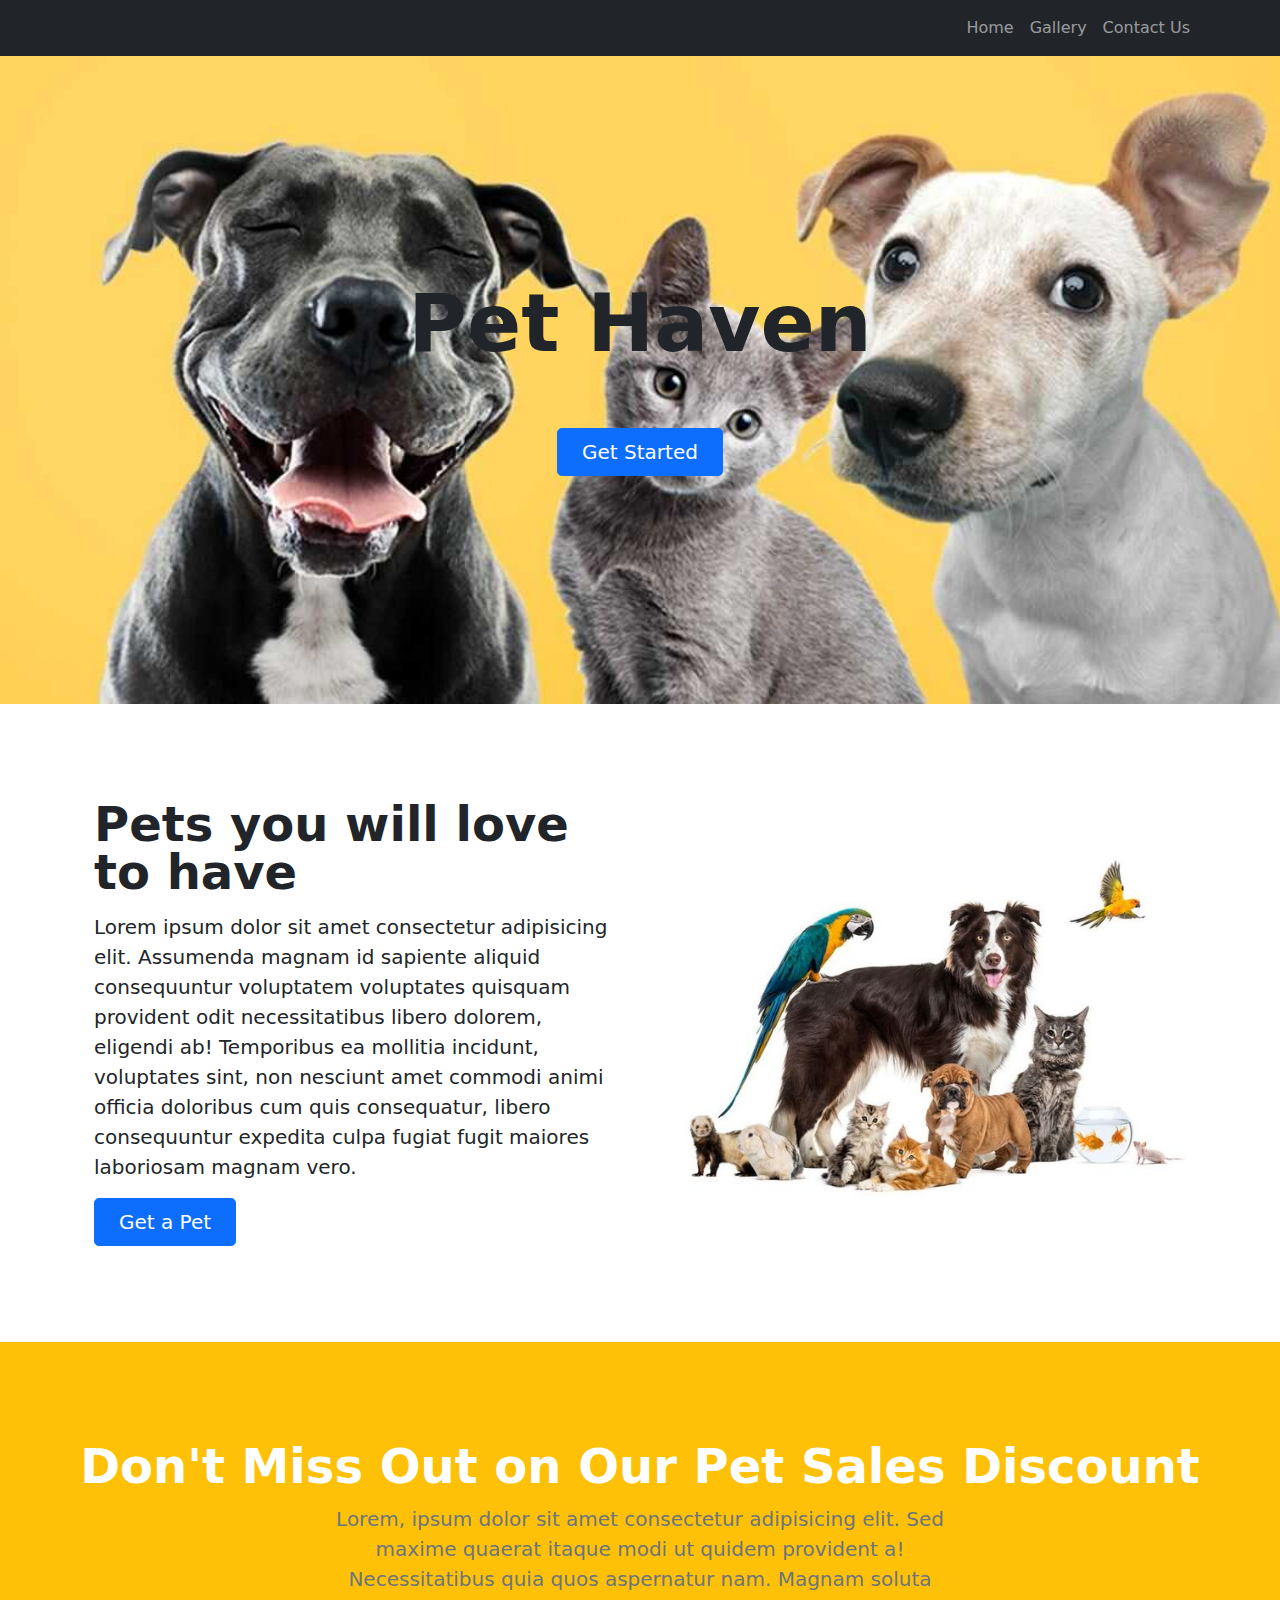
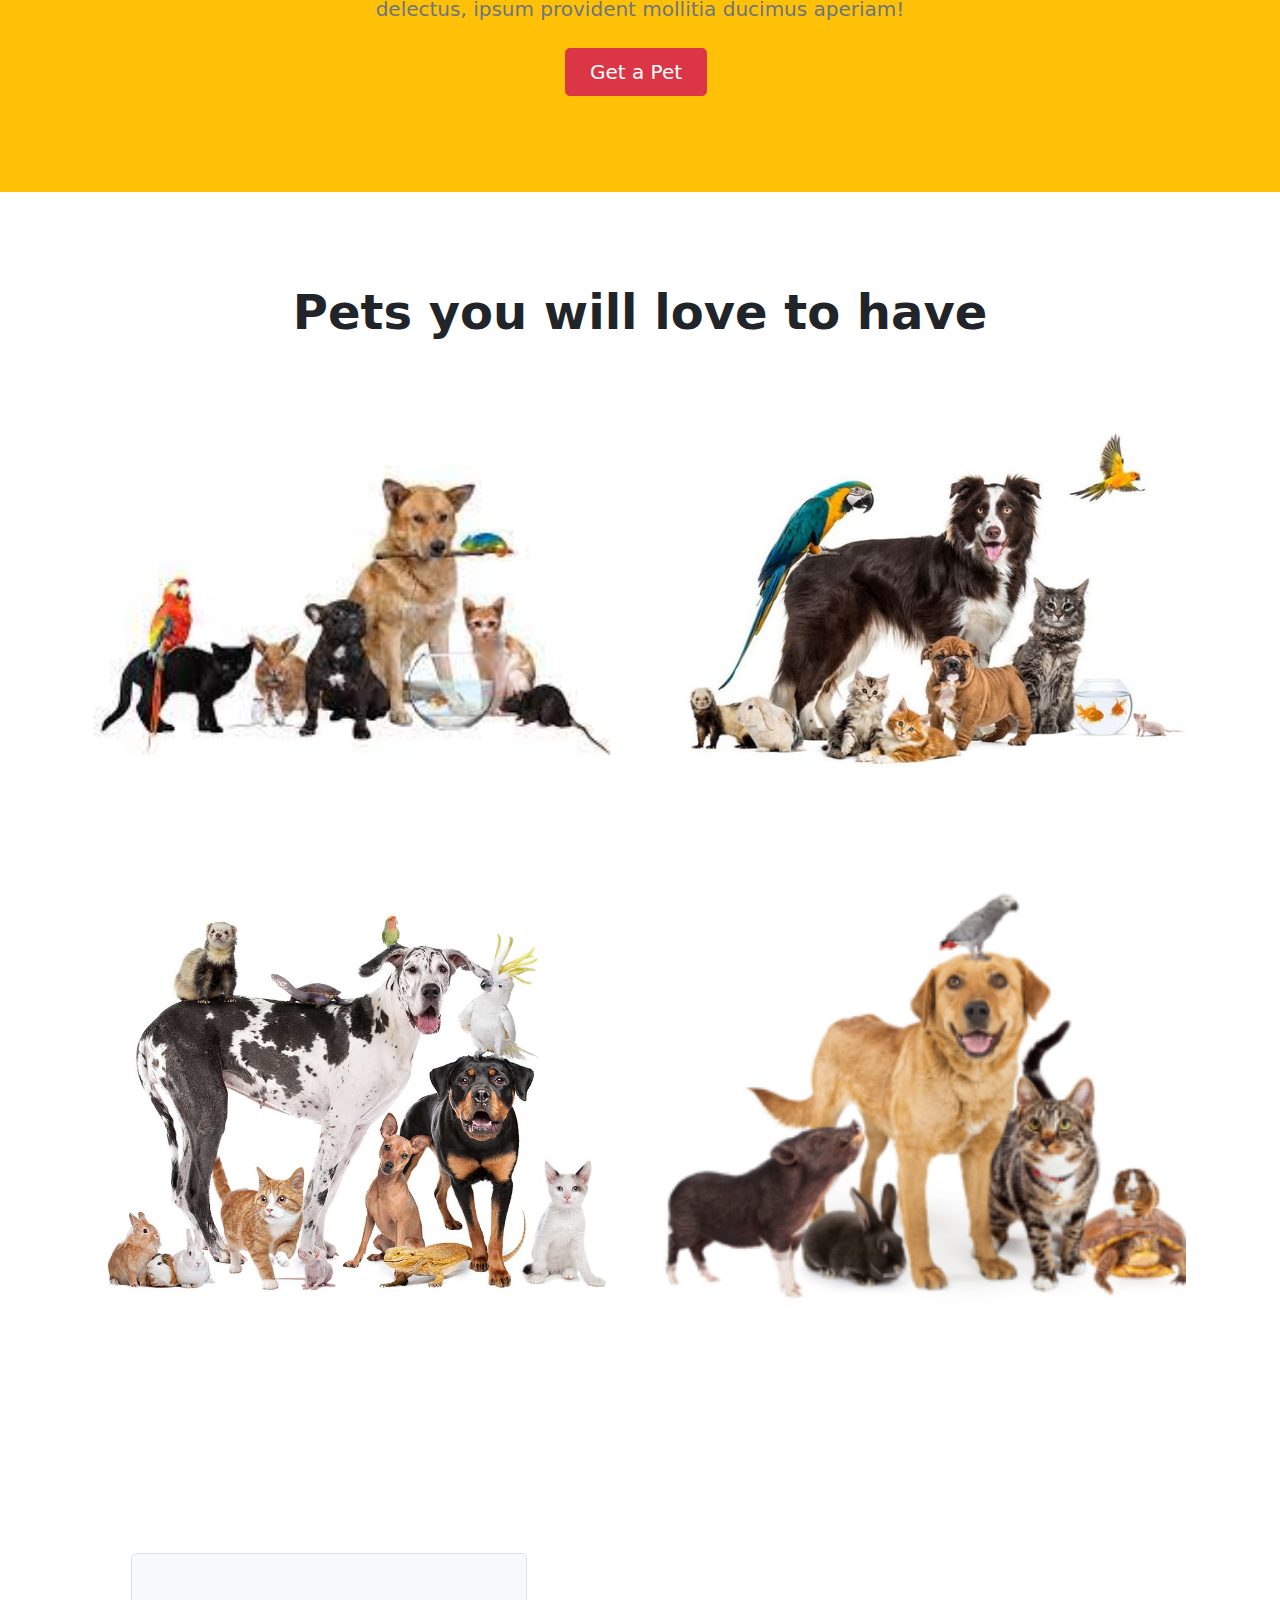
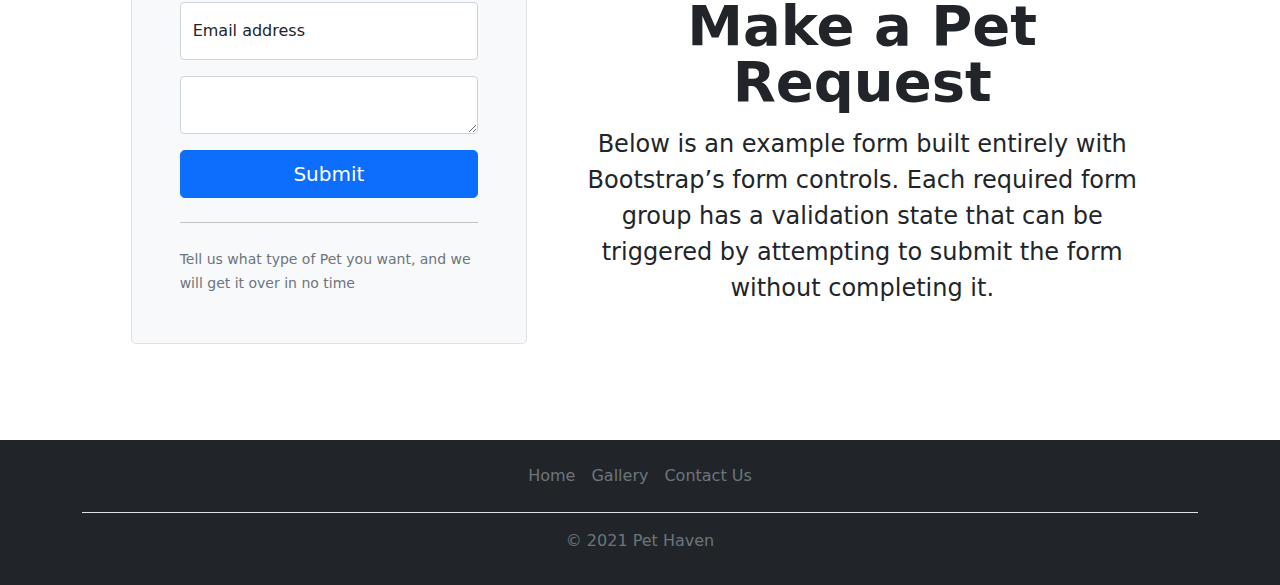
<file: index.html>
<!DOCTYPE html>
<html lang="en">
<head>
    <meta charset="UTF-8">
    <meta http-equiv="X-UA-Compatible" content="IE=edge">
    <meta name="viewport" content="width=device-width, initial-scale=1.0">
    <meta charset="UTF-8">
    <meta http-equiv="X-UA-Compatible" content="IE=edge">
    <meta name="viewport" content="width=device-width, initial-scale=1.0">
    <link rel="stylesheet" href="./css/bootstrap.min.css">
    <link rel="stylesheet" href="./css/main.css">
    <title>Pet Haven | Home</title>
</head>
<body>
    <header>
        <nav class="navbar navbar-expand-lg bg-dark navbar-dark fixed-top">
            <div class="container">
                <!-- <a href="#">
                    <img src="./Images/default-logo.png" alt="" class="navbar-brand img-fluid ">
                </a> -->
                <button class="navbar-toggler" type="button" data-bs-toggle="collapse" data-bs-target="#navmenu">
                    <span class="navbar-toggler-icon"></span>
                </button>

                <div class="collapse navbar-collapse " id="navmenu">
                    <ul class="navbar-nav ms-auto">
                        <li class="nav-item">
                            <a href="index.html" class="nav-link"> Home</a>
                        </li>
                        <li class="nav-item">
                            <a href="gallery.html" class="nav-link"> Gallery</a>
                        </li>
                        <li class="nav-item">
                            <a href="contact.html" class="nav-link">Contact Us</a>
                        </li>
                    </ul>
                </div>
            </div>
        </nav>
    </header>

    <div class="text-center  heroSec">
        <div class="container p-5">
            <h1 class="display-1 fw-bold text-dark p-5">Pet Haven</h1>
            <div class="col-lg-6 mx-auto">
          <!-- <p class="lead mb-4 text-primary">Lorem ipsum dolor, sit amet consectetur adipisicing elit. Id laboriosam consectetur sit aliquid est porro quae, odit voluptas perferendis odio distinctio blanditiis quisquam, provident adipisci beatae ducimus voluptatibus accusantium pariatur?</p> -->
         
          <button type="button" class="btn btn-primary btn-lg px-4 gap-3">Get Started</button>
         
            </div>
        </div>
    </div>


      <!-- jhbjhbhjbjkhbkbk -->

    <div class="container col-xxl-8 px-4 py-5">
        <div class="row flex-lg-row-reverse align-items-center g-5 py-5">
          <div class="col-10 col-sm-8 col-lg-6">
            <img src="./img/pe.jpg" class="d-block mx-lg-auto img-fluid" alt="Image of dog and cat" width="700" height="700">
          </div>
          <div class="col-lg-6">
            <h1 class="display-5 fw-bold lh-1 mb-3">Pets you will love to have </h1>
            <p class="lead">Lorem ipsum dolor sit amet consectetur adipisicing elit. Assumenda magnam id sapiente aliquid consequuntur voluptatem voluptates quisquam provident odit necessitatibus libero dolorem, eligendi ab! Temporibus ea mollitia incidunt, voluptates sint, non nesciunt amet commodi animi officia doloribus cum quis consequatur, libero consequuntur expedita culpa fugiat fugit maiores laboriosam magnam vero.</p>
            <div class="d-grid gap-2 d-md-flex justify-content-md-start">
              <button type="button" class="btn btn-primary btn-lg px-4 me-md-2">Get a Pet</button>
            </div>
          </div>
        </div>
    </div>

    <!-- jbjhbjhbjhbjhkbkjh -->      
      <div class="bg-warning opacity- text-secondary px-4 py-5 text-center">
        <div class="py-5">
          <h1 class="display-5 fw-bold text-white">Don't Miss Out on Our Pet Sales Discount</h1>
          <div class="col-lg-6 mx-auto">
            <p class="fs-5 mb-4">Lorem, ipsum dolor sit amet consectetur adipisicing elit. Sed maxime quaerat itaque modi ut quidem provident a! Necessitatibus quia quos aspernatur nam. Magnam soluta delectus, ipsum provident mollitia ducimus aperiam!</p>
            <button type="button" class="btn btn-danger btn-lg px-4 me-md-2">Get a Pet</button>
            </div>
          </div>
        </div>
      </div>
      <div class="container col-xxl-8 px-4 py-5">
        <div class="row flex-lg-row-reverse align-items-center g-5 py-5">
            <h1 class="display-5 fw-bold lh-1 mb-3 text-center">Pets you will love to have </h1>
          <div class="col-10 col-sm-8 col-lg-6">
            <img src="./img/pe.jpg" class="d-block mx-lg-auto img-fluid" alt="Image of dog and cat" width="700" height="700">
          </div>
          <div class="col-lg-6">
            <img src="./img/p2.jpg" class="d-block mx-lg-auto img-fluid" alt="Image of dog and cat" width="700" height="700">
          </div>
          <div class="col-lg-6">
            <img src="./img/p5.png" class="d-block mx-lg-auto img-fluid" alt="Image of dog and cat" width="700" height="700">
          </div>
          <div class="col-lg-6">
            <img src="./img/p4.jpg" class="d-block mx-lg-auto img-fluid" alt="Image of dog and cat" width="700" height="700">
          </div>
        </div>
    </div>

    <div class="container col-xl-10 col-xxl-8 px-4 py-5">
        <div class="row align-items-center g-lg-5 py-5">
          <div class="col-md-10 mx-auto col-lg-5">
            <form class="p-4 p-md-5 border rounded-3 bg-light">
              <div class="form-floating mb-3">
                <input type="email" class="form-control" id="floatingInput" placeholder="name@example.com">
                <label for="floatingInput">Email address</label>
              </div>
              <div class="form-floating mb-3">
                <textarea class="form-control" id="exampleFormControlTextarea1" rows="50"></textarea>
              </div>
              <button class="w-100 btn btn-lg btn-primary" type="submit">Submit</button>
              <hr class="my-4">
              <small class="text-muted">Tell us what type of Pet you want, and we will get it over in no time</small>
            </form>
          </div>

          <div class="col-lg-7 text-center">
            <h1 class="display-4 fw-bold lh-1 mt-4 mb-3">Make a Pet Request</h1>
            <p class="fs-4">Below is an example form built entirely with Bootstrap’s form controls. Each required form group has a validation state that can be triggered by attempting to submit the form without completing it.</p>
          </div>
        </div>
      </div>

      <!-- foot -->
      <div class="bg-dark">
        <div class="container">
            <footer class="py-3">
            <ul class="nav justify-content-center border-bottom pb-3 mb-3">
                <li class="nav-item"><a href="index.html" class="nav-link px-2 text-muted">Home</a></li>
                <li class="nav-item"><a href="gallery.html" class="nav-link px-2 text-muted">Gallery</a></li>
                <li class="nav-item"><a href="contact.html" class="nav-link px-2 text-muted">Contact Us</a></li>
            </ul>
            
            <p class="text-center text-muted">&copy; 2021 Pet Haven</p>
            </footer>
        </div>
      </div>


    <script src="./js/bootstrap.bundle.min.js"></script>
    <!-- <script src="./js/app.js"></script> -->
</body>
</html>
</file>
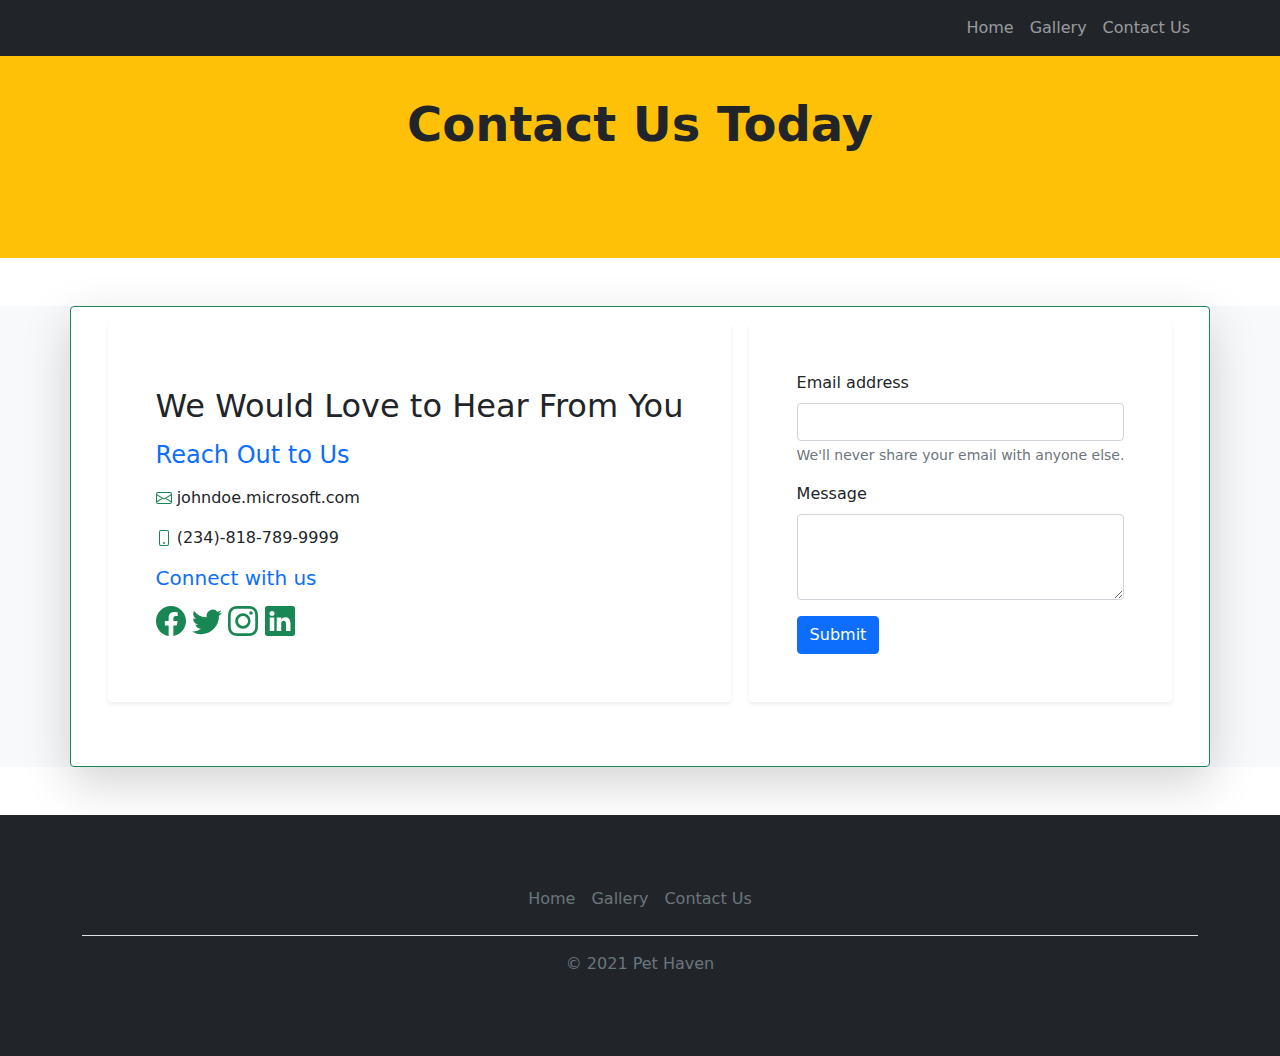
<file: contact.html>
<!DOCTYPE html>
<html lang="en">
<head>
    <meta charset="UTF-8">
    <meta http-equiv="X-UA-Compatible" content="IE=edge">
    <meta name="viewport" content="width=device-width, initial-scale=1.0">
    <link rel="stylesheet" href="./css/bootstrap.min.css">
    <link rel="stylesheet" href="./css/main.css">
    <title>Pet Haven | Contact Us</title>
</head>
<body>
    <header>
        <nav class="navbar navbar-expand-lg bg-dark navbar-dark fixed-top">
            <div class="container">
                <!-- <a href="#">
                    <img src="./Images/default-logo.png" alt="" class="navbar-brand img-fluid ">
                </a> -->
                <button class="navbar-toggler" type="button" data-bs-toggle="collapse" data-bs-target="#navmenu">
                    <span class="navbar-toggler-icon"></span>
                </button>

                <div class="collapse navbar-collapse" id="navmenu">
                    <ul class="navbar-nav ms-auto">
                        <li class="nav-item">
                            <a href="index.html" class="nav-link"> Home</a>
                        </li>
                        <li class="nav-item">
                            <a href="gallery.html" class="nav-link"> Gallery</a>
                        </li>
                        <li class="nav-item">
                            <a href="contact.html" class="nav-link">Contact Us</a>
                        </li>
                    </ul>
                </div>
            </div>
        </nav>
    </header>

    <div class="px-4 py-5  text-center bg-warning">
        <h1 class="display-5 fw-bold p-5">Contact Us Today</h1>
    </div>

    <section class="bg-light  text-dark ">
        <div class="container shadow-lg  my-5 bg-body rounded border border-success">
            <div class=" d-sm-flex justify-content-around text-start p-3">
                <div class="p-5 shadow-sm p-3 mb-5 bg-body rounded">
                   <h5 class="h2 my-3">We Would Love to Hear From You</h5>
                   <p class="mb-3 h4 text-primary">Reach Out to Us</p> 
                   <div>
                       <p>
                           <svg class="text-success" xmlns="http://www.w3.org/2000/svg" width="16" height="16" fill="currentColor" class="bi bi-envelope" viewBox="0 0 16 16">
                        <path d="M0 4a2 2 0 0 1 2-2h12a2 2 0 0 1 2 2v8a2 2 0 0 1-2 2H2a2 2 0 0 1-2-2V4zm2-1a1 1 0 0 0-1 1v.217l7 4.2 7-4.2V4a1 1 0 0 0-1-1H2zm13 2.383-4.758 2.855L15 11.114v-5.73zm-.034 6.878L9.271 8.82 8 9.583 6.728 8.82l-5.694 3.44A1 1 0 0 0 2 13h12a1 1 0 0 0 .966-.739zM1 11.114l4.758-2.876L1 5.383v5.73z"/>
                        </svg>
                      johndoe.microsoft.com
                    </p>
                   </div>
                  <div>
                      <p>
                        <svg class="text-success"xmlns="http://www.w3.org/2000/svg" width="16" height="16" fill="currentColor" class="bi bi-phone" viewBox="0 0 16 16">
                        <path d="M11 1a1 1 0 0 1 1 1v12a1 1 0 0 1-1 1H5a1 1 0 0 1-1-1V2a1 1 0 0 1 1-1h6zM5 0a2 2 0 0 0-2 2v12a2 2 0 0 0 2 2h6a2 2 0 0 0 2-2V2a2 2 0 0 0-2-2H5z"/>
                        <path d="M8 14a1 1 0 1 0 0-2 1 1 0 0 0 0 2z"/>
                        </svg>
                        (234)-818-789-9999
                        </p>
                      <div class="h5 my-3 text-primary">Connect with us
                        <div class="text-success mt-3">
                            <svg xmlns="http://www.w3.org/2000/svg" width="30" height="30" fill="currentColor" class="bi bi-facebook" viewBox="0 0 16 16">
                                <path d="M16 8.049c0-4.446-3.582-8.05-8-8.05C3.58 0-.002 3.603-.002 8.05c0 4.017 2.926 7.347 6.75 7.951v-5.625h-2.03V8.05H6.75V6.275c0-2.017 1.195-3.131 3.022-3.131.876 0 1.791.157 1.791.157v1.98h-1.009c-.993 0-1.303.621-1.303 1.258v1.51h2.218l-.354 2.326H9.25V16c3.824-.604 6.75-3.934 6.75-7.951z"/>
                              </svg>
                              <svg xmlns="http://www.w3.org/2000/svg" width="30" height="30" fill="currentColor" class="bi bi-twitter" viewBox="0 0 16 16">
                                <path d="M5.026 15c6.038 0 9.341-5.003 9.341-9.334 0-.14 0-.282-.006-.422A6.685 6.685 0 0 0 16 3.542a6.658 6.658 0 0 1-1.889.518 3.301 3.301 0 0 0 1.447-1.817 6.533 6.533 0 0 1-2.087.793A3.286 3.286 0 0 0 7.875 6.03a9.325 9.325 0 0 1-6.767-3.429 3.289 3.289 0 0 0 1.018 4.382A3.323 3.323 0 0 1 .64 6.575v.045a3.288 3.288 0 0 0 2.632 3.218 3.203 3.203 0 0 1-.865.115 3.23 3.23 0 0 1-.614-.057 3.283 3.283 0 0 0 3.067 2.277A6.588 6.588 0 0 1 .78 13.58a6.32 6.32 0 0 1-.78-.045A9.344 9.344 0 0 0 5.026 15z"/>
                              </svg>
                              <svg xmlns="http://www.w3.org/2000/svg" width="30" height="30" fill="currentColor" class="bi bi-instagram" viewBox="0 0 16 16">
                                <path d="M8 0C5.829 0 5.556.01 4.703.048 3.85.088 3.269.222 2.76.42a3.917 3.917 0 0 0-1.417.923A3.927 3.927 0 0 0 .42 2.76C.222 3.268.087 3.85.048 4.7.01 5.555 0 5.827 0 8.001c0 2.172.01 2.444.048 3.297.04.852.174 1.433.372 1.942.205.526.478.972.923 1.417.444.445.89.719 1.416.923.51.198 1.09.333 1.942.372C5.555 15.99 5.827 16 8 16s2.444-.01 3.298-.048c.851-.04 1.434-.174 1.943-.372a3.916 3.916 0 0 0 1.416-.923c.445-.445.718-.891.923-1.417.197-.509.332-1.09.372-1.942C15.99 10.445 16 10.173 16 8s-.01-2.445-.048-3.299c-.04-.851-.175-1.433-.372-1.941a3.926 3.926 0 0 0-.923-1.417A3.911 3.911 0 0 0 13.24.42c-.51-.198-1.092-.333-1.943-.372C10.443.01 10.172 0 7.998 0h.003zm-.717 1.442h.718c2.136 0 2.389.007 3.232.046.78.035 1.204.166 1.486.275.373.145.64.319.92.599.28.28.453.546.598.92.11.281.24.705.275 1.485.039.843.047 1.096.047 3.231s-.008 2.389-.047 3.232c-.035.78-.166 1.203-.275 1.485a2.47 2.47 0 0 1-.599.919c-.28.28-.546.453-.92.598-.28.11-.704.24-1.485.276-.843.038-1.096.047-3.232.047s-2.39-.009-3.233-.047c-.78-.036-1.203-.166-1.485-.276a2.478 2.478 0 0 1-.92-.598 2.48 2.48 0 0 1-.6-.92c-.109-.281-.24-.705-.275-1.485-.038-.843-.046-1.096-.046-3.233 0-2.136.008-2.388.046-3.231.036-.78.166-1.204.276-1.486.145-.373.319-.64.599-.92.28-.28.546-.453.92-.598.282-.11.705-.24 1.485-.276.738-.034 1.024-.044 2.515-.045v.002zm4.988 1.328a.96.96 0 1 0 0 1.92.96.96 0 0 0 0-1.92zm-4.27 1.122a4.109 4.109 0 1 0 0 8.217 4.109 4.109 0 0 0 0-8.217zm0 1.441a2.667 2.667 0 1 1 0 5.334 2.667 2.667 0 0 1 0-5.334z"/>
                              </svg>
                              <svg xmlns="http://www.w3.org/2000/svg" width="30" height="30" fill="currentColor" class="bi bi-linkedin" viewBox="0 0 16 16">
                                <path d="M0 1.146C0 .513.526 0 1.175 0h13.65C15.474 0 16 .513 16 1.146v13.708c0 .633-.526 1.146-1.175 1.146H1.175C.526 16 0 15.487 0 14.854V1.146zm4.943 12.248V6.169H2.542v7.225h2.401zm-1.2-8.212c.837 0 1.358-.554 1.358-1.248-.015-.709-.52-1.248-1.342-1.248-.822 0-1.359.54-1.359 1.248 0 .694.521 1.248 1.327 1.248h.016zm4.908 8.212V9.359c0-.216.016-.432.08-.586.173-.431.568-.878 1.232-.878.869 0 1.216.662 1.216 1.634v3.865h2.401V9.25c0-2.22-1.184-3.252-2.764-3.252-1.274 0-1.845.7-2.165 1.193v.025h-.016a5.54 5.54 0 0 1 .016-.025V6.169h-2.4c.03.678 0 7.225 0 7.225h2.4z"/>
                              </svg>
                        </div>
                      </div>
                  </div>
                </div>
                <form class="p-5 shadow-sm p-3 mb-5 bg-body rounded">
                    <div class="mb-3">
                      <label for="exampleInputEmail1" class="form-label">Email address</label>
                      <input type="email" class="form-control" id="exampleInputEmail1" aria-describedby="emailHelp">
                      <div id="emailHelp" class="form-text">We'll never share your email with anyone else.</div>
                    </div>
                    <div class="mb-3">
                        <label for="exampleFormControlTextarea1" class="form-label">Message</label>
                        <textarea class="form-control" id="exampleFormControlTextarea1" rows="3"></textarea>
                      </div>
                    <button type="submit" class="btn btn-primary">Submit</button>
                  </form>
            </div>
        </div>
    </section>



      <!-- foot -->
      <div class="bg-dark p-5 mt-5">
        <div class="container">
            <footer class="py-3">
            <ul class="nav justify-content-center border-bottom pb-3 mb-3">
                <li class="nav-item"><a href="index.html" class="nav-link px-2 text-muted">Home</a></li>
                <li class="nav-item"><a href="gallery.html" class="nav-link px-2 text-muted">Gallery</a></li>
                <li class="nav-item"><a href="contact.html" class="nav-link px-2 text-muted">Contact Us</a></li>
            </ul>
            
            <p class="text-center text-muted">&copy; 2021 Pet Haven</p>
            </footer>
        </div>
      </div>
    <script src="./js/bootstrap.bundle.min.js"></script>
</body>
</html>
</file>
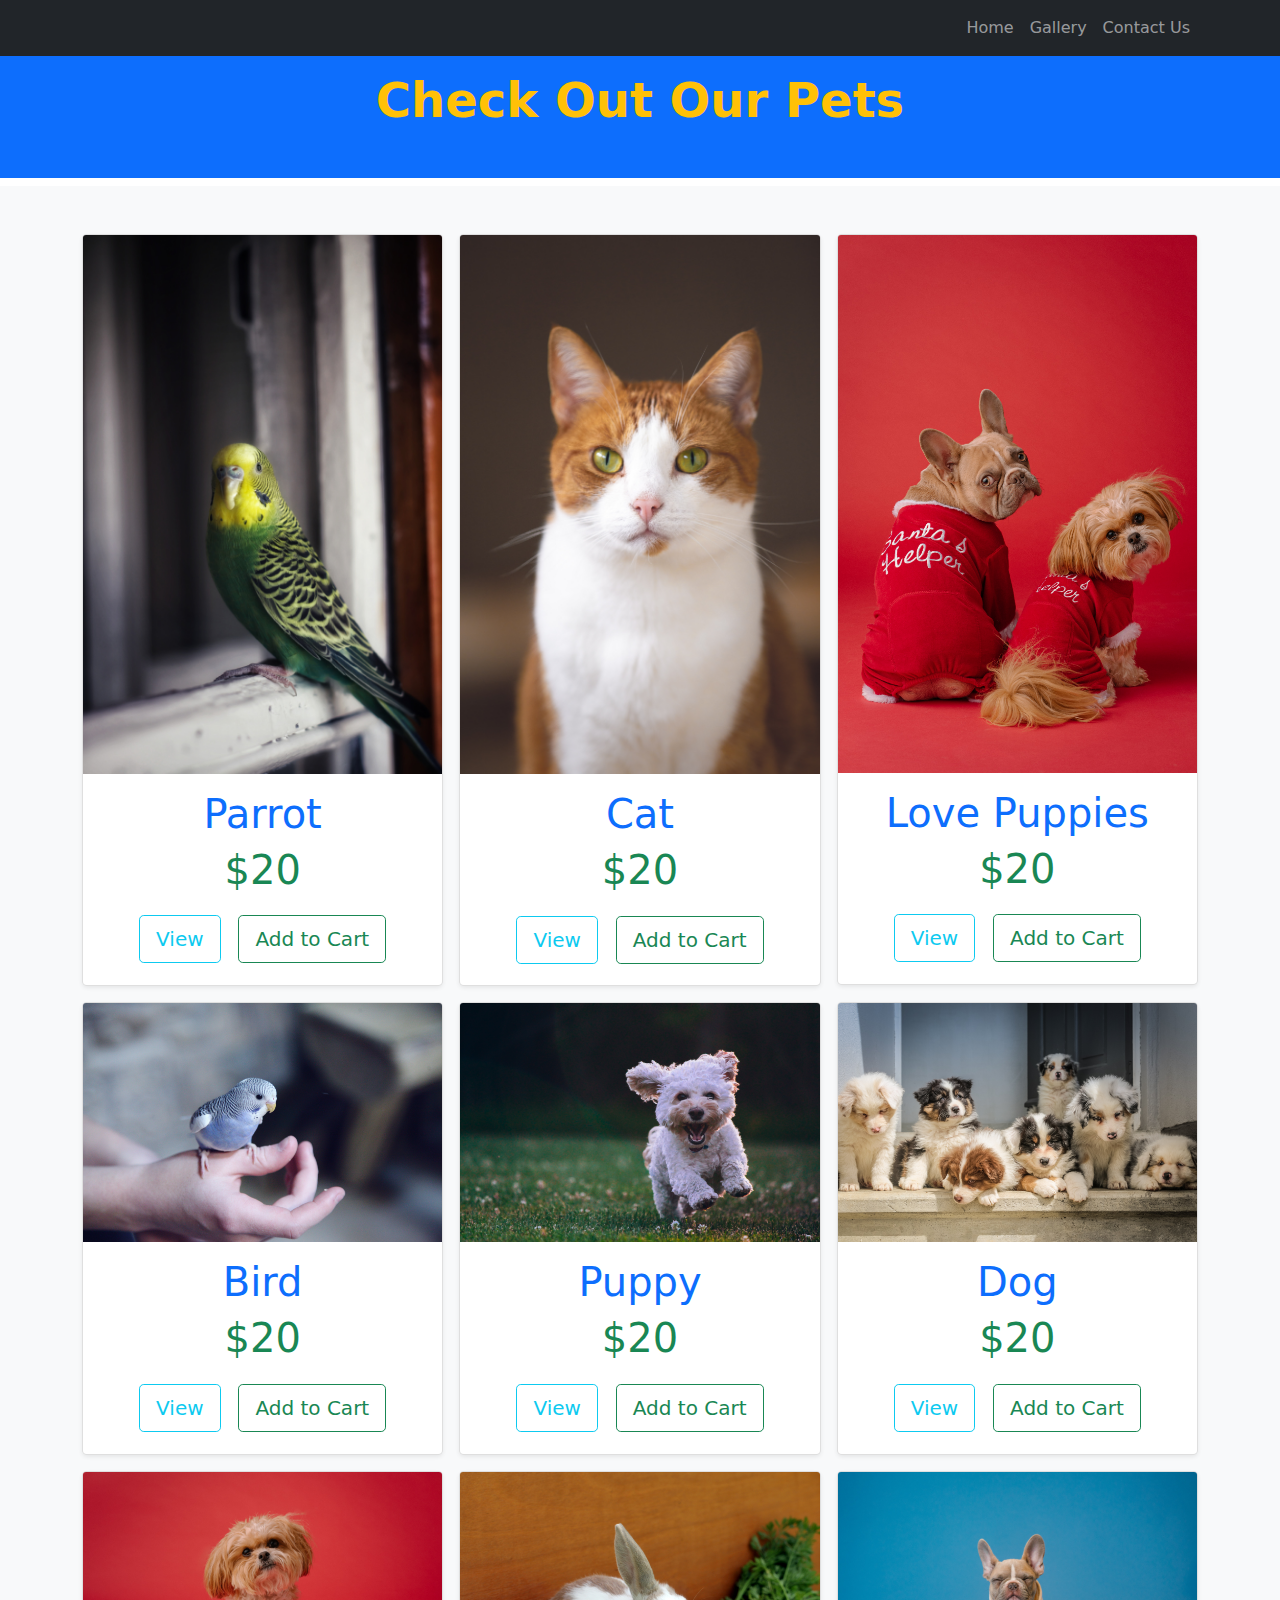
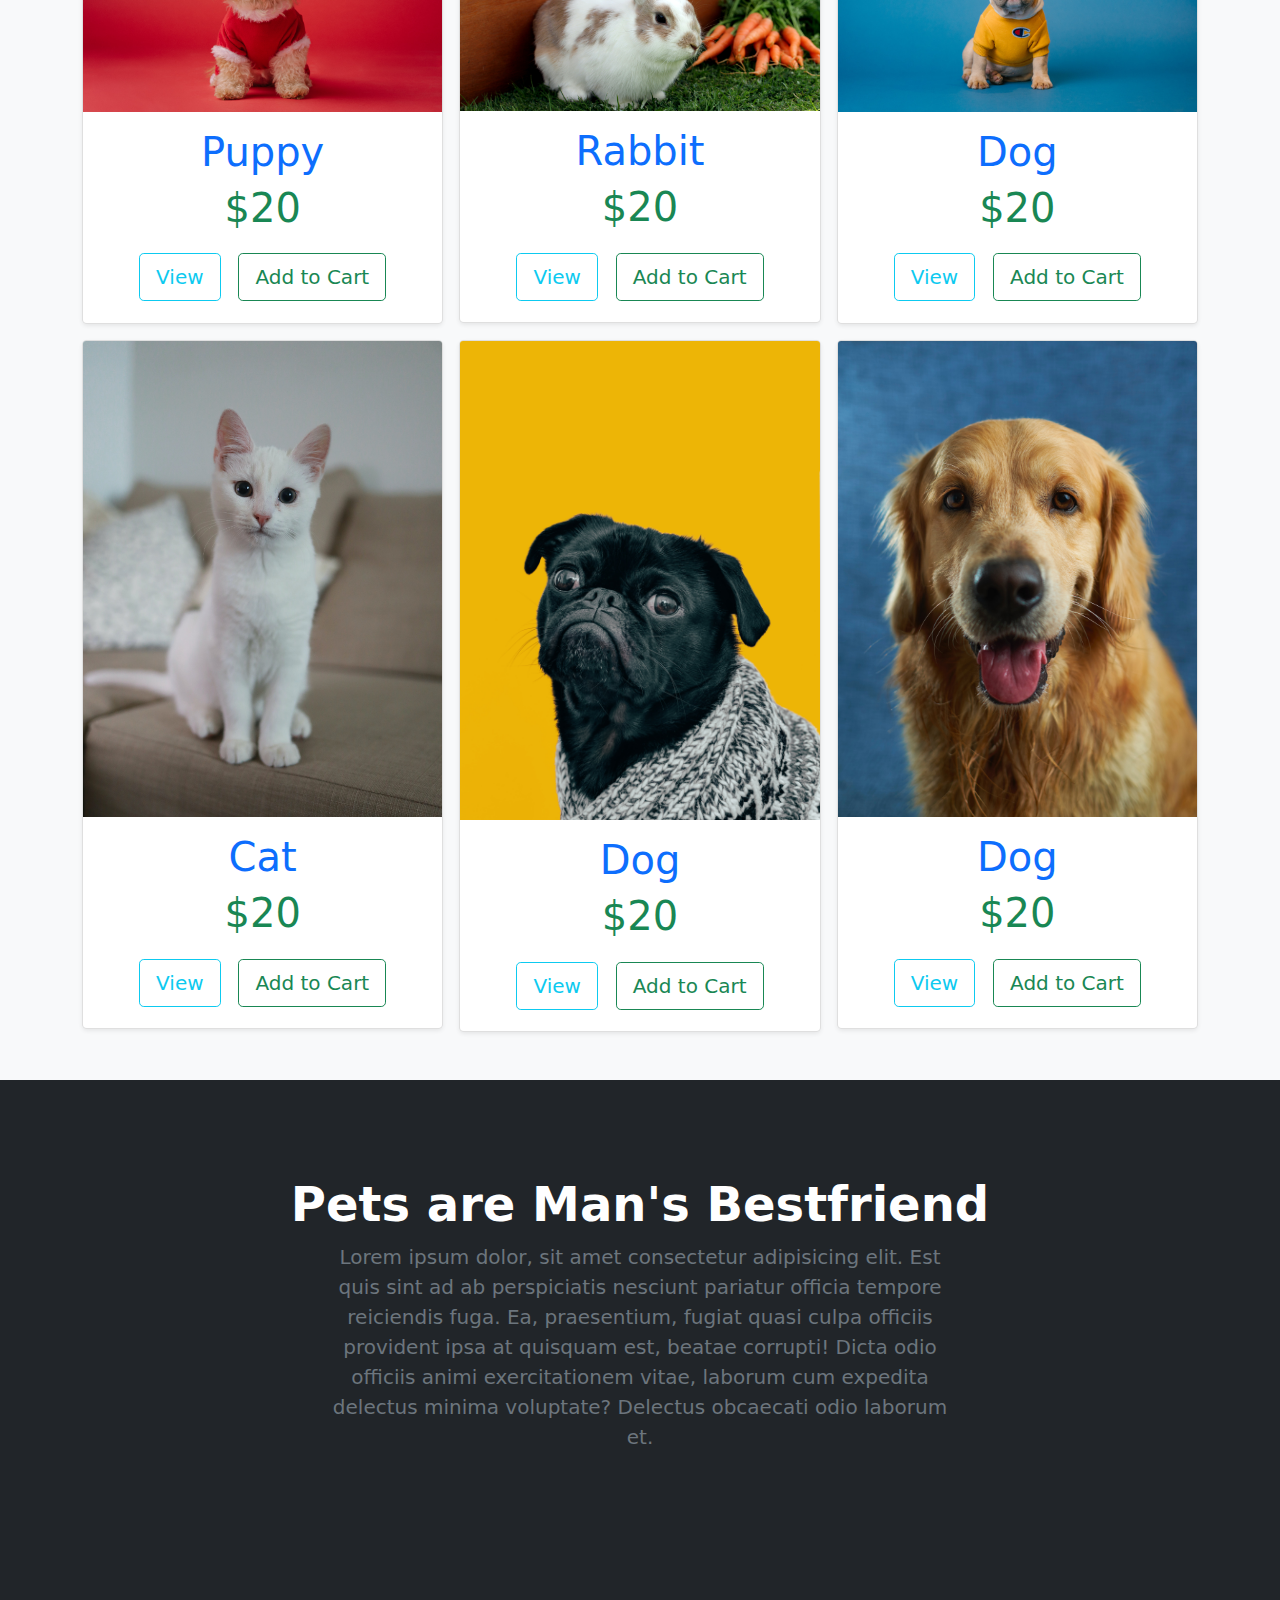
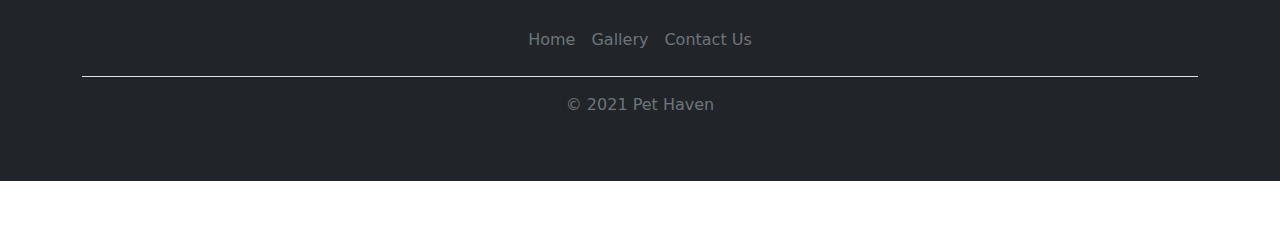
<file: gallery.html>
<!DOCTYPE html>
<html lang="en">
<head>
    <meta charset="UTF-8">
    <meta http-equiv="X-UA-Compatible" content="IE=edge">
    <meta name="viewport" content="width=device-width, initial-scale=1.0">
    <meta charset="UTF-8">
    <meta http-equiv="X-UA-Compatible" content="IE=edge">
    <meta name="viewport" content="width=device-width, initial-scale=1.0">
    <link rel="stylesheet" href="./css/bootstrap.min.css">
    <link rel="stylesheet" href="./css/main.css">
    <title>Pet Haven | Gallery</title>
</head>
<body>
    <header>
        <nav class="navbar navbar-expand-lg bg-dark navbar-dark fixed-top">
            <div class="container">
                <!-- <a href="#">
                    <img src="./Images/default-logo.png" alt="" class="navbar-brand img-fluid ">
                </a> -->
                <button class="navbar-toggler" type="button" data-bs-toggle="collapse" data-bs-target="#navmenu">
                    <span class="navbar-toggler-icon"></span>
                </button>

                <div class="collapse navbar-collapse" id="navmenu">
                    <ul class="navbar-nav ms-auto">
                        <li class="nav-item">
                            <a href="index.html" class="nav-link"> Home</a>
                        </li>
                        <li class="nav-item">
                            <a href="gallery.html" class="nav-link">Gallery</a>
                        </li>
                        <li class="nav-item">
                            <a href="contact.html" class="nav-link">Contact Us</a>
                        </li>
                    </ul>
                </div>
            </div>
        </nav>
    </header>


    <d class="px-4 py-5 text-center">
        <h1 class="display-5 fw-bold bg-primary text-warning py-5">Check Out Our Pets</h1>
    </div>
    <div class="album py-5 bg-light">
        <div class="container">
          <div class="row row-cols-1 row-cols-sm-2 row-cols-md-3 g-3 text-center display-4" id="gallery">
          </div>
        </div>
      </div>

      <div class="bg-dark text-secondary px-4 py-5 text-center">
        <div class="py-5">
          <h1 class="display-5 fw-bold text-white">Pets are Man's Bestfriend</h1>
          <div class="col-lg-6 mx-auto">
            <p class="fs-5 mb-4">Lorem ipsum dolor, sit amet consectetur adipisicing elit. Est quis sint ad ab perspiciatis nesciunt pariatur officia tempore reiciendis fuga. Ea, praesentium, fugiat quasi culpa officiis provident ipsa at quisquam est, beatae corrupti! Dicta odio officiis animi exercitationem vitae, laborum cum expedita delectus minima voluptate? Delectus obcaecati odio laborum et.</p>
          </div>
        </div>
      </div>

      <!-- foot -->
      <div class="bg-dark">
        <div class="container">
            <footer class="py-5">
            <ul class="nav justify-content-center border-bottom pb-3 mb-3">
                <li class="nav-item"><a href="index.html" class="nav-link px-2 text-muted">Home</a></li>
                <li class="nav-item"><a href="gallery.html" class="nav-link px-2 text-muted">Gallery</a></li>
                <li class="nav-item"><a href="contact.html" class="nav-link px-2 text-muted">Contact Us</a></li>
            </ul>
            
            <p class="text-center text-muted">&copy; 2021 Pet Haven</p>
            </footer>
        </div>
      </div>

    <script src="./js/bootstrap.bundle.min.js"></script>
    <script src="./js/app.js"></script>
</body>
</html>
</file>
<file: css/main.css>
/* body::before{
    display:block;
    content:"";
    height: 30px;
} */

.heroSec{
    background-image: url(../img/pet.jpg);
    background-repeat: no-repeat;
    background-size: cover;
    padding: 180px 0;
}
</file>
